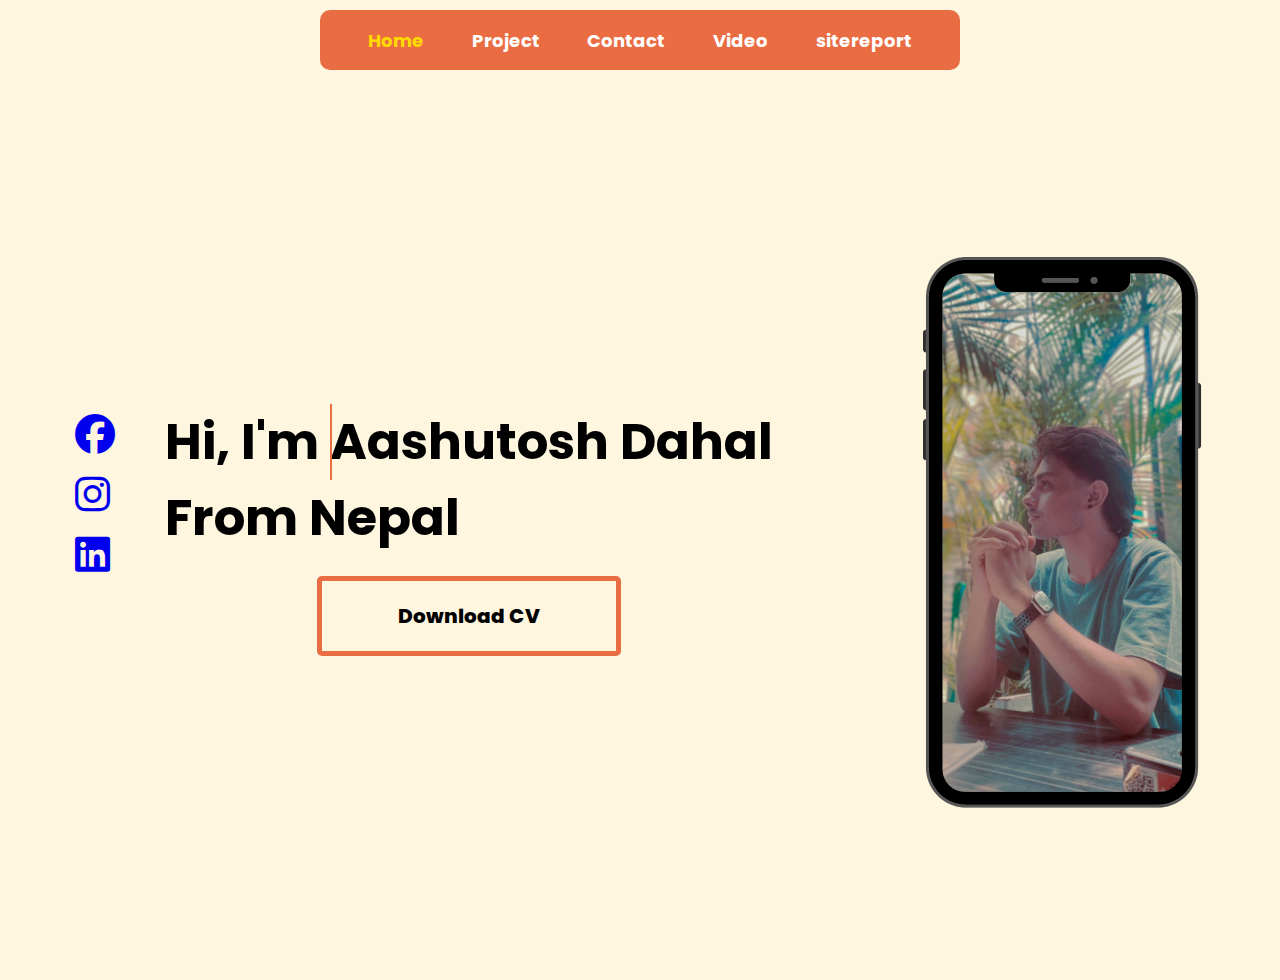
<file: index.html>
<!DOCTYPE html>
<html lang="en">
  <head>
    <link rel="stylesheet" href="https://cdnjs.cloudflare.com/ajax/libs/font-awesome/6.5.2/css/all.min.css">
    <meta charset="UTF-8">
    <meta name="viewport" content="width=device-width, initial-scale=1.0">
    <link rel="stylesheet" href="style.css">
    <title>Home | Aashutosh Dahal</title>
  </head>
  <body>
    <nav>
      <input type="checkbox" id="check">
      <label for="check" class="checkbtn">
        <i class="fa-solid fa-bars" id="bar"></i>
      </label>
      <ul>
        <li><a href="index.html" class="active">Home</a></li>
        <li><a href="project.html">Project</a></li>
        <li><a href="contact.html">Contact</a></li>
        <li><a href="videoDemo.html">Video</a></li>
        <li><a href="sitereport.html">sitereport</a></li>
      </ul>
    </nav>
    <main class="indexpagemain">
      <div class="container">
        <div class="socialmedias">
          <a href="https://www.facebook.com/aashutosh.dahal.79/">
            <i class="fa-brands fa-facebook" id="facebook"></i>
          </a>
          <a href="https://www.instagram.com/_aashutosh_dahal_/">
            <i class="fa-brands fa-instagram" id="instagram"></i>
          </a>
          <a href="https://www.linkedin.com/in/aashutosh-dahal-799255231/">
            <i class="fa-brands fa-linkedin" id="linkedin"></i>
          </a>
        </div>

        <div class="leftsidecontent">
          <p>
            Hi, I'm <span class="name">Aashutosh</span> Dahal <br>
            From Nepal
          </p>
          <a href ="cv.pdf" class="download_cv" download>
            Download CV
          </a>
        </div>
      </div>
      <div class="rightsidecontent">
        <img src="myphoto.png" alt="myphoto">
      </div>
    </main>
  </body>
</html>
</file>
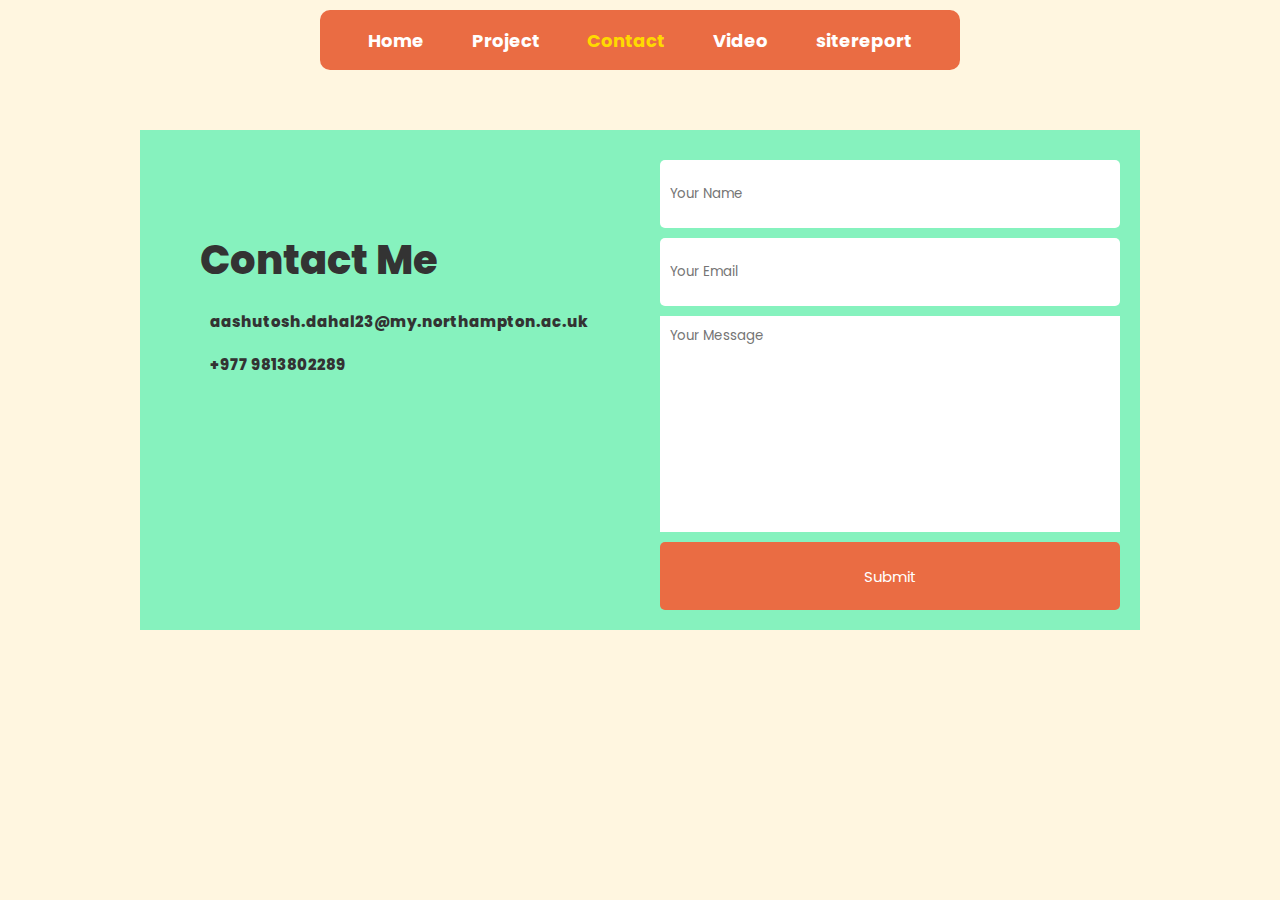
<file: contact.html>
<!DOCTYPE html>
<html lang="en">
  <head>
    <link
      rel="stylesheet"
      href="https://cdnjs.cloudflare.com/ajax/libs/font-awesome/6.5.2/css/all.min.css"
      integrity="sha512-SnH5WK+bZxgPHs44uWIX+LLJAJ9/2PkPKZ5QiAj6Ta86w+fsb2TkcmfRyVX3pBnMFcV7oQPJkl9QevSCWr3W6A=="
      crossorigin="anonymous"
      referrerpolicy="no-referrer"
    >
    <meta charset="UTF-8">
    <meta name="viewport" content="width=device-width, initial-scale=1.0">
    <link rel="stylesheet" href="style.css">
    <title>Contact | Aashutosh Dahal</title>
  </head>
  <body class="contactbody">
    <nav>
      <input type="checkbox" id="check">
      <label for="check" class="checkbtn">
        <i class="fa-solid fa-bars" id="bar"></i>
      </label>
      <ul>
        <li><a href="index.html">Home</a></li>
        <li><a href="project.html">Project</a></li>
        <li><a href="contact.html" class="active">Contact</a></li>
        <li><a href="videoDemo.html">Video</a></li>
        <li><a href="sitereport.html">sitereport</a></li>
      </ul>
    </nav>
    <form action="mailto:aashutoshdahal29@gmail.com" method="post" enctype="text/plain">
      <div class="leftsideformcontent">
        <p>Contact Me</p>
        <div class="email">
          <i class="fa-solid fa-envelope" id="emailicon"></i>
          <p>aashutosh.dahal23@my.northampton.ac.uk</p>
        </div>

        <div class="phone">
          <i class="fa-solid fa-phone" id="phoneicon"></i>
          <p>+977 9813802289</p>
        </div>
      </div>
      <div class="rightsideformcontent">
        <div class="inputall">
          <input type="text" placeholder="Your Name" required>
          <input type="email" placeholder="Your Email" required>
          <textarea
            cols="30"
            rows="10"
            placeholder="Your Message"
            required
          ></textarea>
          <input type="submit" class="submitbtn">
        </div>
      </div>
    </form>
  </body>
</html>
</file>
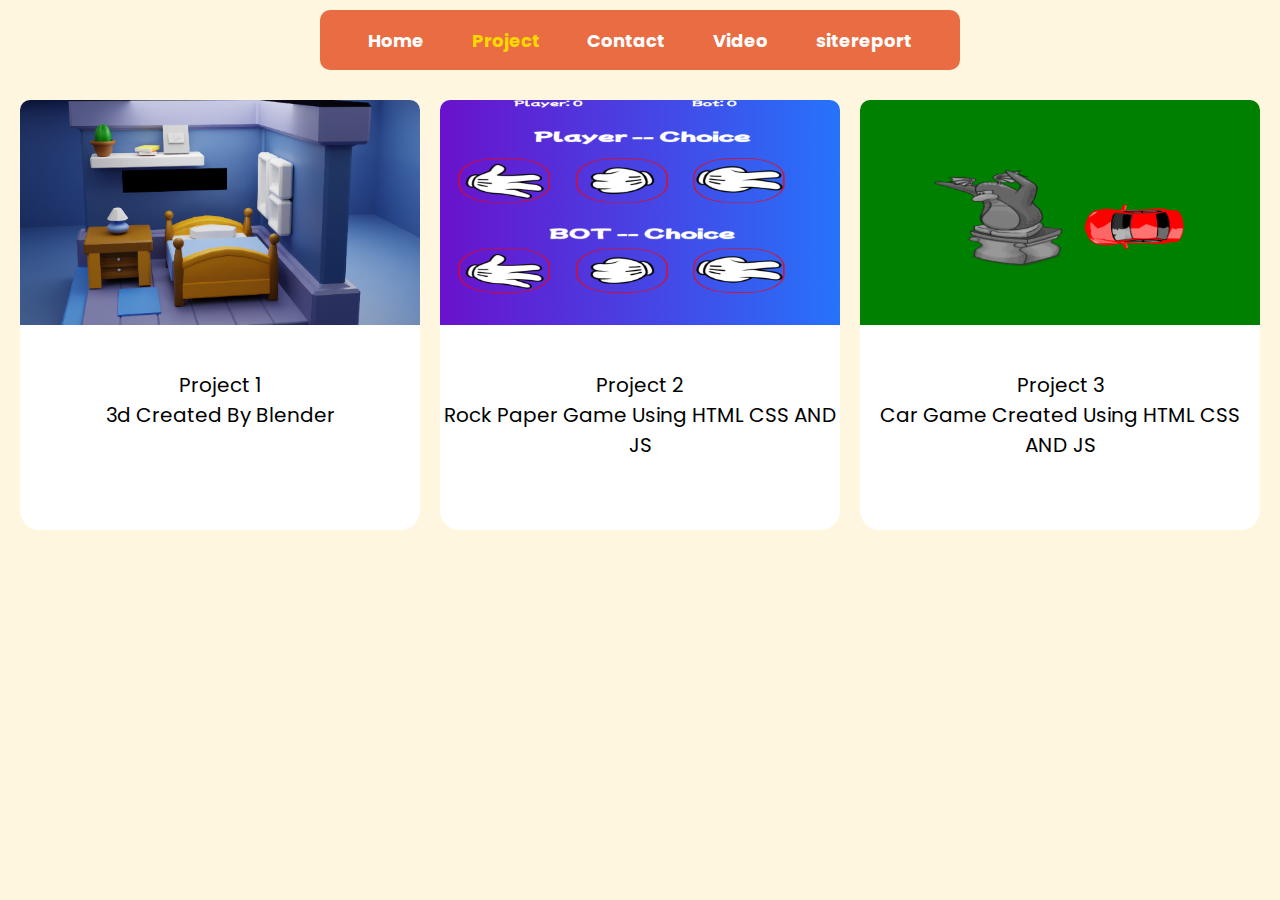
<file: project.html>
<!DOCTYPE html>
<html lang="en">
  <head>
    <link
      rel="stylesheet"
      href="https://cdnjs.cloudflare.com/ajax/libs/font-awesome/6.5.2/css/all.min.css"
      integrity="sha512-SnH5WK+bZxgPHs44uWIX+LLJAJ9/2PkPKZ5QiAj6Ta86w+fsb2TkcmfRyVX3pBnMFcV7oQPJkl9QevSCWr3W6A=="
      crossorigin="anonymous"
      referrerpolicy="no-referrer">
    <meta charset="UTF-8" >
    <meta name="viewport" content="width=device-width, initial-scale=1.0" >
    <link rel="stylesheet" href="style.css">
    <title>Project | Aashutosh Dahal</title>
  </head>
  <body>
    <nav>
      <input type="checkbox" id="check" >
      <label for="check" class="checkbtn">
        <i class="fa-solid fa-bars" id="bar"></i>
      </label>
      <ul>
        <li><a href="index.html">Home</a></li>
        <li><a href="project.html" class="active">Project</a></li>
        <li><a href="contact.html">Contact</a></li>
        <li><a href="videoDemo.html">Video</a></li>
        <li><a href="sitereport.html">sitereport</a></li>
      </ul>
    </nav>
    <main class="projectpagemain">
      <div class="grid_container">

        <div class="project1 project">
          <div class="project1img">
            <img src="./projectimgs/project1.png" alt="projectimg">
      </div>
      <div class="projectinfo">
        <p>Project 1<br>3d Created By Blender</p>
      </div>
    </div>

      <div class="project2 project">
        <div class="project1img">
            <img src="./projectimgs/project2.png" alt="projectimg">
      </div>
      <div class="projectinfo">
            <p>Project 2 <br> Rock Paper Game Using HTML CSS AND JS</p>
      </div>
      </div>
      <div class="project3 project">
        <div class="project1img">
            <img src="./projectimgs/project3.png"  alt="projectimg">
      </div>
      <div class="projectinfo">
            <p>Project 3 <br> Car Game Created Using HTML CSS AND JS</p>
      </div>
      </div> 
    </div>
    </main>
  </body>
</html>
</file>
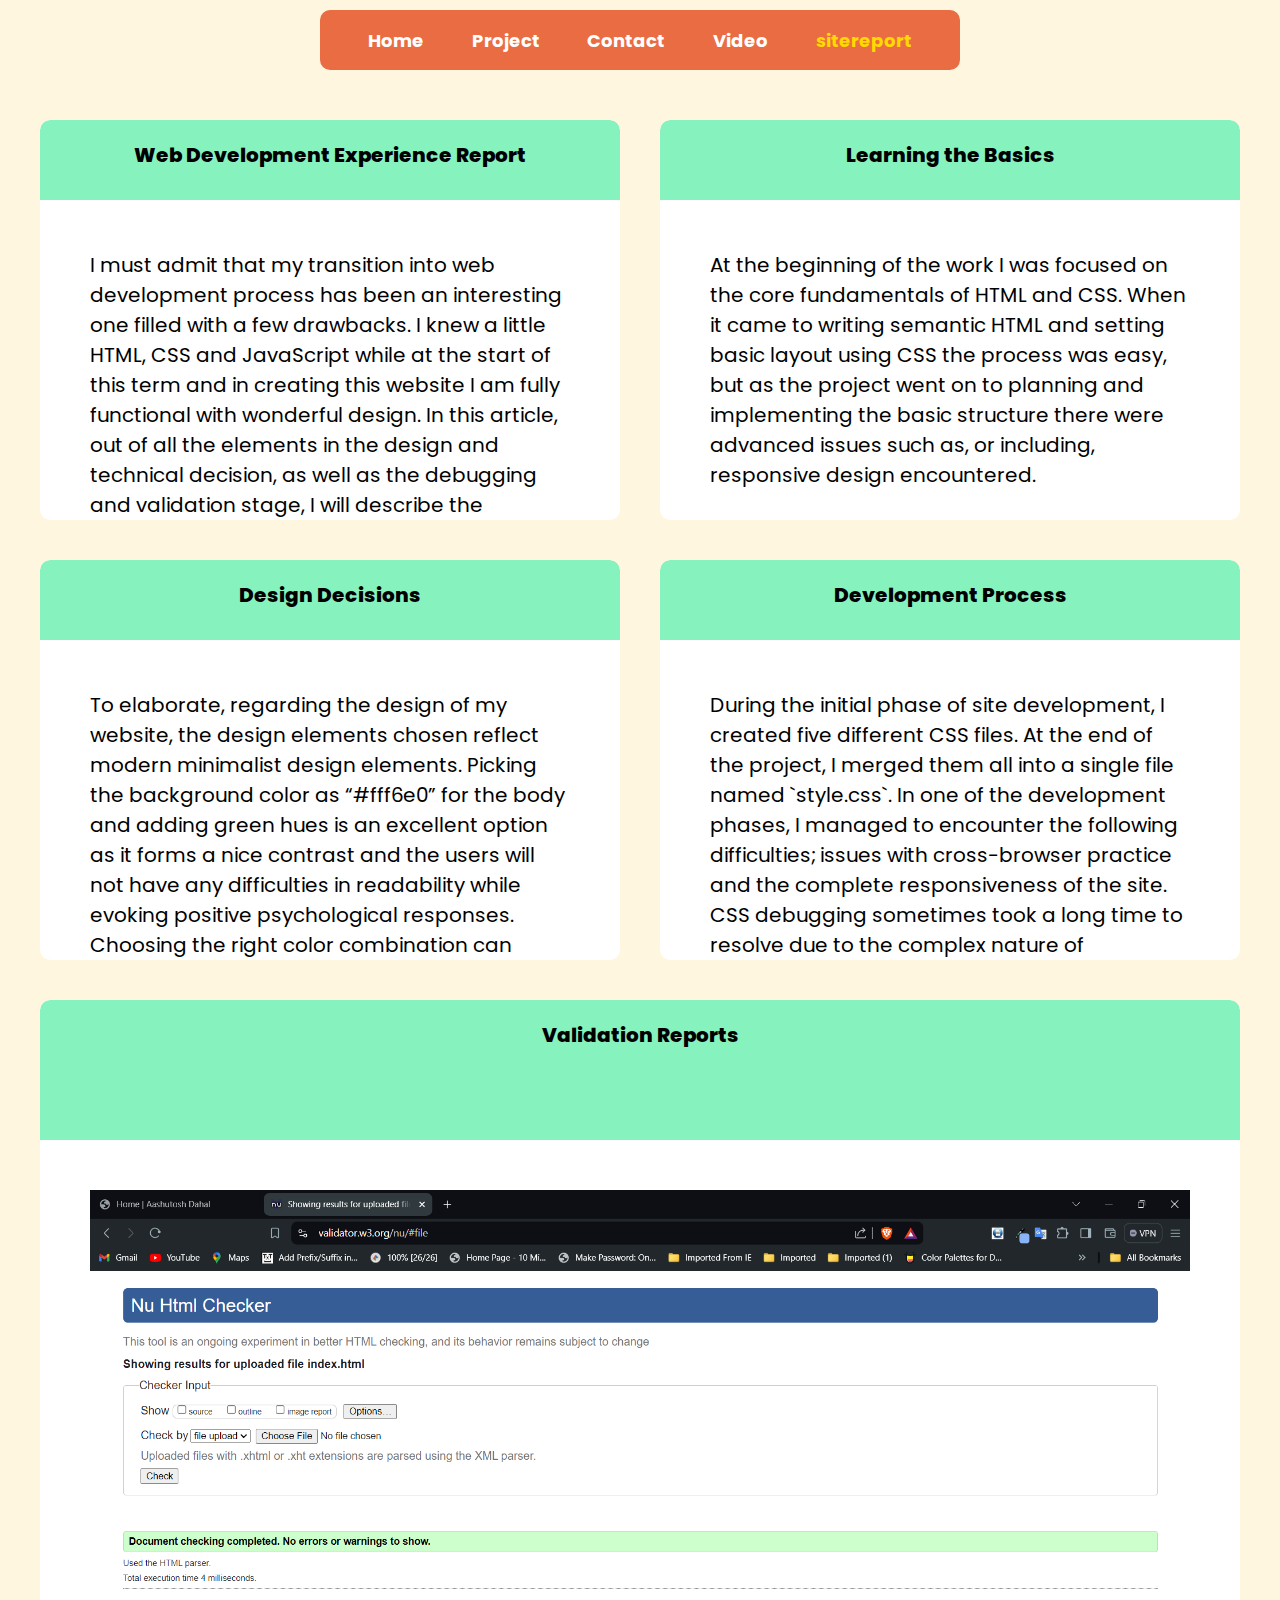
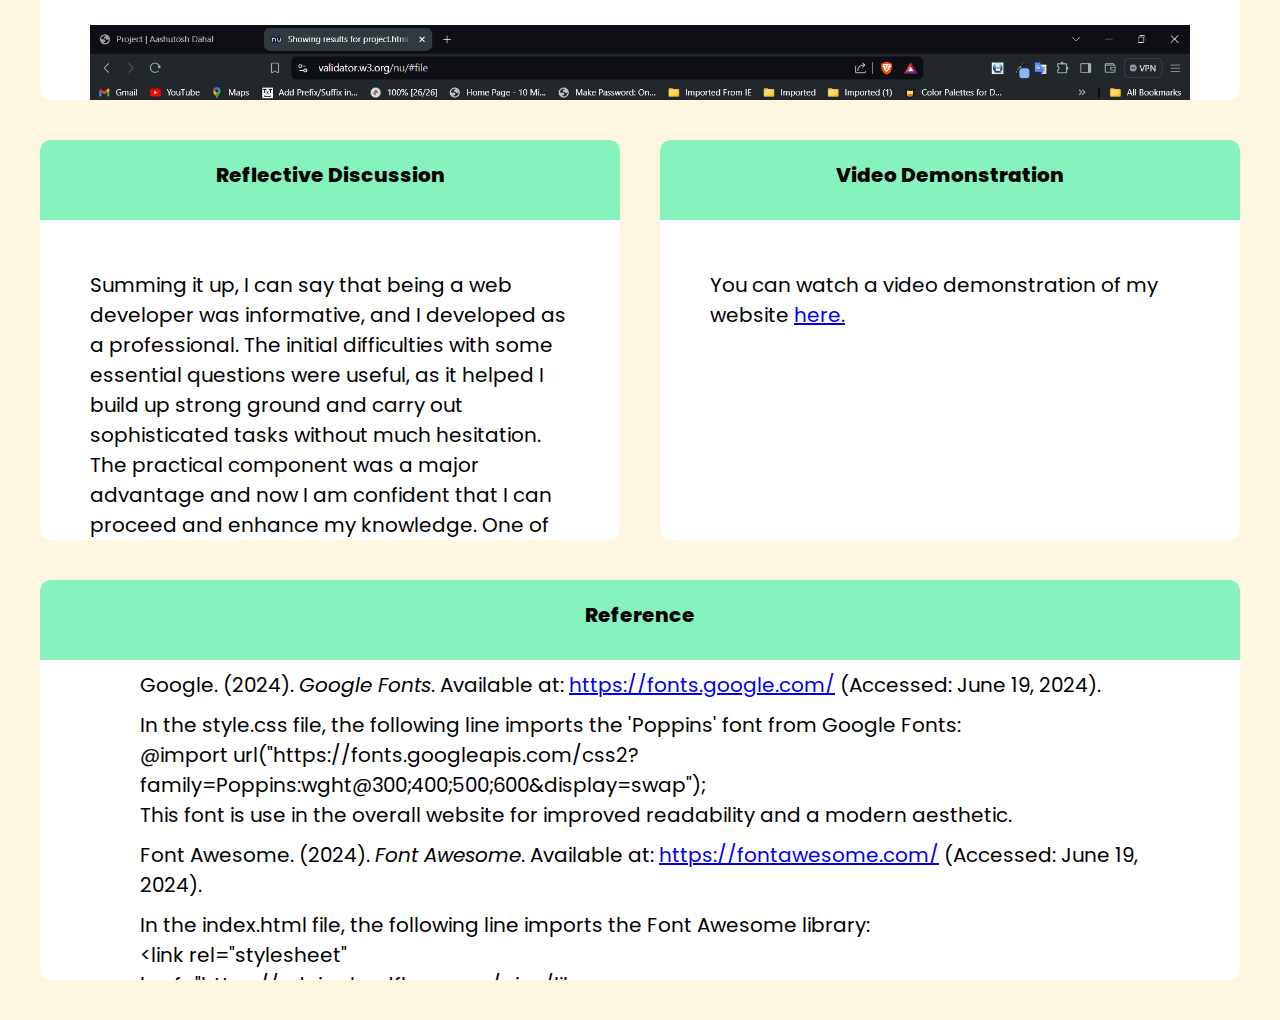
<file: sitereport.html>
<!DOCTYPE html>
<html lang="en">
  <head>
    <link
      rel="stylesheet"
      href="https://cdnjs.cloudflare.com/ajax/libs/font-awesome/6.5.2/css/all.min.css"
      integrity="sha512-SnH5WK+bZxgPHs44uWIX+LLJAJ9/2PkPKZ5QiAj6Ta86w+fsb2TkcmfRyVX3pBnMFcV7oQPJkl9QevSCWr3W6A=="
      crossorigin="anonymous"
      referrerpolicy="no-referrer">
    <meta charset="UTF-8">
    <meta name="viewport" content="width=device-width, initial-scale=1.0">
    <link rel="stylesheet" href="style.css">
    <title>sitereport | Aashutosh Dahal</title>
  </head>
  <body>
    <nav>
      <input type="checkbox" id="check">
      <label for="check" class="checkbtn">
        <i class="fa-solid fa-bars" id="bar"></i>
      </label>
      <ul>
        <li><a href="index.html">Home</a></li>
        <li><a href="project.html">Project</a></li>
        <li><a href="contact.html">Contact</a></li>
        <li><a href="videoDemo.html">Video</a></li>
        <li><a href="sitereport.html"  class="active">sitereport</a></li>
      </ul>
    </nav>
<main>
  <div class="grid-parent-container">
    <div class="webdevexperience grid-child">
      <div class="grid-child-header">
        <p>Web Development Experience Report</p>

       </div>
       <div class="grid-child-content">
         <p>
         I must admit that my transition into web development process has been an interesting one filled with a few drawbacks. I knew a little HTML, CSS and JavaScript while at the start of this term and in creating this website I am fully functional with wonderful design. In this article, out of all the elements in the design and technical decision, as well as the debugging and validation stage, I will describe the experience observed. 
       </p>
       </div>
     </div>
    <div class="learningdiv grid-child">
      <div class="grid-child-header">
        <p>Learning the Basics</p>
         </div>
         <div class="grid-child-content">
          <p>
  At the beginning of the work I was focused on the core fundamentals of HTML and CSS. When it came to writing semantic HTML and setting basic layout using CSS the process was easy, but as the project went on to planning and implementing the basic structure there were advanced issues such as, or including, responsive design encountered.
          </p>
         </div> 
    </div>
    <div class="designdiv grid-child">
       <div class="grid-child-header">
        <p>Design Decisions</p>

       </div>
       <div class="grid-child-content">
        <p>
          To elaborate, regarding the design of my website, the design elements chosen reflect modern minimalist design elements. Picking the background color as “#fff6e0” for the body and adding green hues is an excellent option as it forms a nice contrast and the users will not have any difficulties in readability while evoking positive psychological responses. Choosing the right color combination can overall improve looks, usability, and brand keywords’ recognition. For the typeface, which I decided to take from Google Fonts, I chose "Poppins", sans-serif because of its relatively high readability and its modern style. By using Font Awesome icon for my navbar allows me to easily incorporate high-quality, scalable icons that enhance the visual appeal and functionality of the site navigation. The ease of integration, extensive icon library, and customizability make Font Awesome an excellent choice for professional web design.
        </p>
       </div>
    </div>
    <div class="developmentprocessdiv grid-child">
        <div class="grid-child-header">
         <p>Development Process</p>
        </div>
        <div class="grid-child-content">
         <p>
During the initial phase of site development, I created five different CSS files. At the end of the project, I merged them all into a single file named `style.css`. In one of the development phases, I managed to encounter the following difficulties; issues with cross-browser practice and the complete responsiveness of the site. CSS debugging sometimes took a long time to resolve due to the complex nature of cascading. Chrome DevTools were useful when debugging CSS. Also, I used various validators to check HTML and CSS codes and confirm if they were accurately written. 
         </p>
       </div>
    </div>
    <div class="validationreportdiv grid-child">
        <div class="grid-child-header">
        <p>Validation Reports</p>
       </div>
       <div class="grid-child-content">
         <img src="./validationimgs/indexhtmlpagevalidation.png" alt = "indexpagevalidation" class="indexpagevalidation">
         <img src="./validationimgs/projecthtmlpagevalidation.png" alt = "projecthtmlpagevalidationimg" class="projectpagevalidation">
         <img src="./validationimgs/contacthtmlpagevalidation.png" alt = "contacthtmlpagevalidationimg" class="contactpagevalidation">
         <img src="./validationimgs/videoDemohtmlpagevalidation.png" alt = "videoDemohtmlpagevalidationimg" class="videoDemohtmlpagevalidation">
         <img src="./validationimgs/sitereporthtmlpagevalidation.png" alt = "sitereporthtmlpagevalidationimg" class="sitereporthtmlpagevalidation">
         <img src="./validationimgs/cssfilevalidation.png" alt = "cssfilevalidationimg" class="cssfilevalidation">
       </div>
    </div>
    <div class="reflectivediscussiondiv grid-child">
         <div class="grid-child-header">
        <p>Reflective Discussion</p>

       </div>
       <div class="grid-child-content">
          <p>
           Summing it up, I can say that being a web developer was informative, and I developed as a professional. The initial difficulties with some essential questions were useful, as it helped I build up strong ground and carry out sophisticated tasks without much hesitation. The practical component was a major advantage and now I am confident that I can proceed and enhance my knowledge. One of them included the development of the user interface (UI). Equally important was the attempt to combine beauty with practicality, and the latter here was achieved through intense cooperation with users. The procedure that was followed was of developing a prototype, implementing it, and reviewing the results while making necessary changes was a tedious process but was worth the effort.       
          </p>
       </div>
    </div>
    <div class="videodiv grid-child">
      <div class="grid-child-header">
        <p>Video Demonstration</p>
      </div> 
        <div class="grid-child-content"> 
        <p>You can watch a video demonstration of my website <a href="https://mymedia.northampton.ac.uk/media/Video+Demo+Of+Portfolio+Site+Created+By+Aashutosh+Dahal+%2824812597%29/0_mnt0j3qj" target="_blank">here.</a></p>
        </div>     
    </div>

      <div class="reference grid-child">
       <div class="grid-child-header">
        <p>Reference</p>
       </div> 
       <div class="referencecontent"> 
       <p>
        Google. (2024). <em>Google Fonts</em>. Available at:
        <a href="https://fonts.google.com/" target="_blank"
          >https://fonts.google.com/</a
        >
        (Accessed: June 19, 2024).
      </p>
      <p>
          In the style.css file, the following line imports the
          'Poppins' font from Google Fonts: <br>

          @import url("https://fonts.googleapis.com/css2?family=Poppins:wght@300;400;500;600&display=swap"); <br>
           This font is use in the overall website for improved readability and a modern aesthetic.
        </p>
      <p>
        Font Awesome. (2024). <em>Font Awesome</em>. Available at:
        <a href="https://fontawesome.com/" target="_blank"
          >https://fontawesome.com/</a
        >
        (Accessed: June 19, 2024).
      </p>

       <p>
          In the <code>index.html</code> file, the following line imports the
          Font Awesome library:
        </p>
        <pre class="linkof_fontawesome"><code>&lt;link rel="stylesheet" <br>href="https://cdnjs.cloudflare.com/ajax/libs<br>/font-awesome/6.5.2/css/all.min.css"&gt;</code></pre>
        <p>
          The Font Awesome library is used to include various icons. For
          example, facebook, instagram and linkedin icon is added with the following code:
        </p>
        <pre class="linkof_fontawesome" ><code >&lt;i class="fa-brands fa-facebook" id="facebook"&gt;&lt;/i&gt;</code></pre>
        <pre  class="linkof_fontawesome"><code>&lt;i class="fa-brands fa-instagram" id="instagram"&gt;&lt;/i&gt;</code></pre>
        <pre  class="linkof_fontawesome"><code>&lt;i class="fa-brands fa-linkedin" id="linkedin"&gt;&lt;/i&gt;</code></pre>
        <p>This icon enhances the user interface by clearly</p>
      </div>
      </div>
    </div> 
     
 </main>
</body>
</html>
</file>
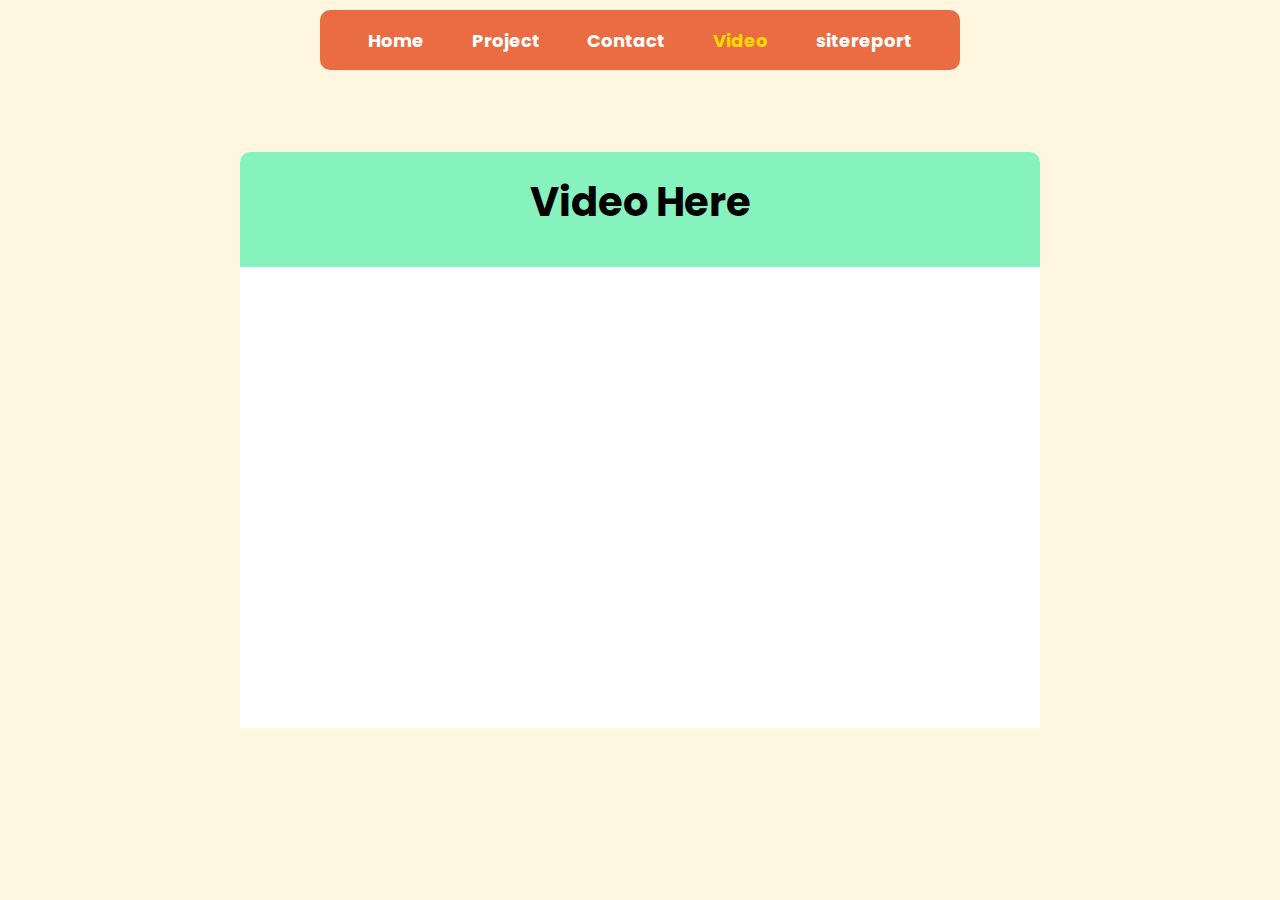
<file: videoDemo.html>
<!DOCTYPE html>
<html lang="en">
  <head>
    <link
      rel="stylesheet"
      href="https://cdnjs.cloudflare.com/ajax/libs/font-awesome/6.5.2/css/all.min.css"
      integrity="sha512-SnH5WK+bZxgPHs44uWIX+LLJAJ9/2PkPKZ5QiAj6Ta86w+fsb2TkcmfRyVX3pBnMFcV7oQPJkl9QevSCWr3W6A=="
      crossorigin="anonymous"
      referrerpolicy="no-referrer">
    <meta charset="UTF-8">
    <meta name="viewport" content="width=device-width, initial-scale=1.0">
    <link rel="stylesheet" href="style.css">
    <title>VideoDemo | Aashutosh Dahal</title>
  </head>
  <body>
    <nav>
      <input type="checkbox" id="check">
      <label for="check" class="checkbtn">
        <i class="fa-solid fa-bars" id="bar"></i></label>
      <ul>
        <li><a href="index.html" >Home</a></li>
        <li><a href="project.html">Project</a></li>
        <li><a href="contact.html">Contact</a></li>
        <li><a href="videoDemo.html" class="active">Video</a></li>
        <li><a href="sitereport.html">sitereport</a></li>
      </ul>
    </nav>
     <main class="videomaintag">
      <div class="video_container">
        <div class="video_container_header">
          <h1>Video Here</h1>
        </div>
        <iframe id="kmsembed-0_mnt0j3qj" width=" 640" height="420" src="https://mymedia.northampton.ac.uk/embed/secure/iframe/entryId/0_mnt0j3qj/uiConfId/23453349/st/0" class="kmsembed" allowfullscreen webkitallowfullscreen mozAllowFullScreen allow="autoplay *; fullscreen *; encrypted-media *" referrerPolicy="no-referrer-when-downgrade" sandbox="allow-downloads allow-forms allow-same-origin allow-scripts allow-top-navigation allow-pointer-lock allow-popups allow-modals allow-orientation-lock allow-popups-to-escape-sandbox allow-presentation allow-top-navigation-by-user-activation" frameborder="0" title="Video Demo Of Portfolio Site Created By Aashutosh Dahal (24812597)"></iframe>
      </div>
     </main>
    </body>
</html>
</file>
<file: style.css>
@import url("https://fonts.googleapis.com/css2?family=Poppins:wght@300;400;500;600&display=swap");
* {
  margin: 0;
  padding: 0;
  box-sizing: border-box;
  font-family: "Poppins", sans-serif;
 }

/*styling for homepage*/

html {
  font-size: 62.5%;
}
body {
  background-color: #fff6e0;
  width: 100vw;
  overflow-x: hidden;
 
}
.active{
    color: rgb(255, 217, 0);
}
nav {
  background-color: #ea6c43;
  width: 50%;
  margin: 10px auto;
  height: 60px;
  border-radius: 10px;
}
nav ul {
  display: flex;
  height: 100%;
  justify-content: space-evenly;
  align-items: center;

}
nav ul li a {
  text-decoration: none;
  color: white;
  font-weight: 700;
  font-size: 1.8rem;
}
nav ul li {
  list-style: none;
}
nav ul li a:hover {
  color: rgb(255, 217, 0);
}

.indexpagemain{
  display: flex;
  align-items: center;
  flex-wrap: wrap;
  height: 100vh;
  justify-content: space-around;
}
.indexpagemain .rightsidecontent img{
 animation: updownani 2s linear alternate infinite;
}

@keyframes updownani {
50%{
  transform: translateY(10px);
}
100%{
  transform: translateY(-10px);
}
} 

.leftsidecontent p{
 font-size: 5rem;
 font-weight: bolder;
}

.name{
 position: relative;


}


.name::after {
 content: 'Aashutosh';
 overflow: hidden;
 position: absolute;
 left: 0;
 color: #ea6c43;
 border-right:2px solid #ea6c43 ; 
 width: 0;
 animation:typinganimation 2s linear infinite alternate ;


 
}
@keyframes typinganimation{
 
        10%{
            width: 10%;
        }
        20%{
            width: 20%;
        }
        30%{
            width: 30%;
        }
        40%{
            width: 40%;
        }
        50%{
            width: 50%;
        }
        60%{
            width: 60%;
        }
        70%{
            width: 70%;
        }
        80%{
            width: 80%;
        }
        90%{
            width: 90%;
        }
        100%{
            width: 100%;
        }
    }

.leftsidecontent{
  display: flex;
  flex-direction: column;
  justify-content: center;
  align-items: center;
}
.download_cv{
 background: none;
 color: white;
 padding: 20px;
 cursor: pointer;
 border: 5px solid #ea6c43;
 border-radius: 5px;
 font-size: 2rem;
 width: 50%;
 margin-top: 20px;
 color: #000000;
 font-weight: 800;
 text-align: center;
 text-decoration: none;
}
.download_cv:hover{
  background-color:  #ea6c43;
  color: white;
}

.socialmedias{
  display: flex;
  flex-direction: column;
  gap: 20px;
  margin-top: 10px;

}
#facebook ,#instagram, #linkedin{
  font-size: 4rem;
  cursor: pointer;
}


#instagram{
  border-radius: 500px;
}
#facebook:hover,#instagram:hover,#linkedin:hover{
  color:#ea6c43;

}
.container{
  display: flex;
  flex-direction: row;
  gap: 50px;

}
#bar{
  display: none;
}
#check{
  display: none;
}

input[type="checkbox"]:checked ~ ul {
  display: flex;
  flex-direction: column;
  position: absolute;
  align-items: center;
  justify-content: center;
  top: 7rem;
  background-color:#ea6c43;
  height: fit-content;
  width: 100%;
  left: 0;
  z-index: 11;
        }

#facebook:hover ,#instagram:hover , #linkedin:hover{
  transform: translateY(-5px);
}
@media (max-width:1188px){
  nav{
  width: 100vw;
  margin: 10px auto;
  height: 60px;
  border-radius: 0px;
  margin: 0px auto;
  position: relative;
  }

  nav ul {
  display: none;

  }
  nav ul li{
  margin-bottom: 25px;
  padding: 20px 0;
  }
  #bar{
  display: block;
  font-size: 3rem;
  position: absolute;
  right: 10px;
  margin-top: 15px;
  color: white;
  }

.container{
  flex-direction: column;
}
.socialmedias{
  flex-direction: row;
  order: 1;
  justify-content: center;
  margin-bottom: 30px;
}

.leftsidecontent{
  order: 0;
}
.leftsidecontent p{
  margin-top: 100px;
}
}


@media (max-width:600px){
  .leftsidecontent p{
  text-align: center;
}
  .download_cv{
  font-size: 1.5rem;
}
}

/*styling for projectpage*/

.projectpagemain .grid_container{
  display: grid;
  cursor: pointer;
  gap: 20px; 
  padding: 20px;
  grid-template-columns: repeat(auto-fit, minmax(200px, 1fr));
}
.projectpagemain .grid_container .project{
  background-color: white;
  border-radius: 10px 10px 20px 20px;
  text-align: center;
  width: 100%;
  transition: all .5s;
        
}

.project1{
     width: 100%;

}

.project1img img{
  width: 100%;

}
.projectinfo{
  height: 200px;
  width: 100%;
  background-color: #ffffff;
  border-radius: 0px 0px 20px 20px;
  padding: 40px 0px;
}
.projectinfo p{
  font-size: 20px;
}
.project:hover{
 scale: 1.02;
 box-shadow: 4px 2px 10px black;

}

.project1img img{
  border-radius: 10px 10px 0px 0px;
}
.reference{
 grid-column: 1/3;
}

/*styling for contactpage*/
.contactbody {
  display: grid;
  place-items: center;

}

form {
  margin-top: 50px;
  max-width: 1000px;
  width: 100%;
  display: flex;

}

.leftsideformcontent{
  background-color: #86f2be;
  width: 50%;
  height: 500px;
  padding: 100px 60px;
}
.leftsideformcontent p:nth-child(1){
  font-size: 40px;
  font-weight: 800;
  color: #333333;
  cursor: pointer;
}
.leftsideformcontent p:nth-child(2){
  font-size: 15px;
  font-weight: 800;
  color: #333333;
  cursor: pointer;
 
}
#emailicon ,#phoneicon{
  font-size: 30px;
  color: #ea6c43;
}

.leftsideformcontent .email ,.phone{ 
  display: flex;
  align-items: center;
  gap: 10px;
  margin-top: 20px;


}
.rightsideformcontent{
  background-color: #86f2be;
  width: 50%;
  height: 500px;

}
.inputall{
  margin-top: 10px;
  height: 100%;
  padding: 20px;
  display: flex;
  flex-direction: column;
}
.inputall input{
  margin-bottom: 10px;
  padding: 10px;
  height: 15%;
  border-radius: 5px;
  border: none;
  outline: none;
}
.inputall textarea{
  resize: none;
  padding: 10px;
  outline: none;
  border: none;
}

.inputall .submitbtn{
  background-color: #ea6c43;
  color: white;
  font-size: 15px;
  cursor: pointer;
  border: none;
  margin-top: 10px;
}
.inputall .submitbtn:hover{
  background-color: #ff4609;
}

@media (max-width:1188px){

form{
 flex-direction: column;
 align-items: center;
}
.leftsideformcontent ,.rightsideformcontent {
  width: 100%;
}
.leftsideformcontent{
 height: 50%;
}
nav{
 width: 100%;
}
}


/*styling for videodemopage*/
.videomaintag{
 width: 100%;
 height: 80vh;
 display: grid;
 place-items: center;
}
.video_container{
 max-width: 800px;
 width: 100%;
 height: 80%;
 background-color: white;
 border-radius: 10px 10px 0px 0px;
 transition: all 1.5s;
 cursor: pointer;
}
.video_container:hover{
  scale: 1.02;
  box-shadow: 4px 2px 10px black;

}
.video_container_header{
  background-color: #86f2be;
  border-radius: 10px 10px 0px 0px;
  height: 10%;
  text-align: center;
  font-size: 20px;
  height: 20%;
  padding: 20px;
  font-weight: 800;
}
iframe{
  width: 100%;
  height: 100%;
}




/*styling for sitereportpage*/
main{
  width: 100%;
  height: fit-content;

}
.grid-parent-container{
    display: grid;
    grid-template-columns:auto auto;
    grid-gap: 40px;
    padding: 40px;
    height: fit-content;
    width: 100%;
}

.grid-child{
  background-color: white;
  height: 400px;
  border-radius: 10px;
  transition: all 1s;
  cursor: pointer;
  overflow-y: scroll;
}

.grid-child::-webkit-scrollbar{
  width: 15px;
  height: auto;
}
.grid-child::-webkit-scrollbar-thumb{
   background-color: #888;
   border-radius: 10px;
   border: 2px solid #f1f1f1;
}



.grid-child:hover{
  scale: 1.01;
  box-shadow: 4px 2px 10px black;
}
.validationreportdiv{
  grid-column: 1/3;
  height: 700px;
  width: 100%;
}
.grid-child-header{
    background-color: #86f2be;
    border-radius: 10px 10px 0px 0px;
    height: 10%;
    text-align: center;
    font-size: 20px;
    height: 20%;
    padding: 20px;
    font-weight: 800;


}
.grid-child-content p{
  font-size: 20px;
}
.grid-child-content{
  padding: 50px;
}


.grid-child-content img {
  width:100% ;
}
.grid-child-content{
  width: 100%;
}
.grid-child-content img:hover{
  scale: 1.01;
}


.grid-child-content{
  display: grid;
  grid-template-columns: auto auto;
  grid-gap: 20px;
}
.referencecontent{
  
  padding: 0 100px ;
  font-size: 20px;
}

@media (max-width:1440px){
  .grid-child-content{
      grid-template-columns: auto;
  }

}

@media (max-width:1092px){
main{
    margin-top: 50px;
}
.grid-child-content img:hover{
  width: 100%;
}
.grid-parent-container{
  grid-template-columns: 1fr;
  padding: 0px;
}
.validationreportdiv{
  grid-column: auto;
  height: 700px;
  width: 100%;
  overflow-y: scroll;
}
}

.referencecontent p{
  margin-top: 10px;
}

@media(max-width:1107px){
  .reference{
 grid-column: 1;
}
}

@media(max-width:680px){
.reference p{
font-size: 10px;
}
.linkof_fontawesome{
font-size: 10px;
}
.referencecontent{
  padding: 0px;
}
.socialiconlink{
  font-size: 10px;
}

}
</file>
